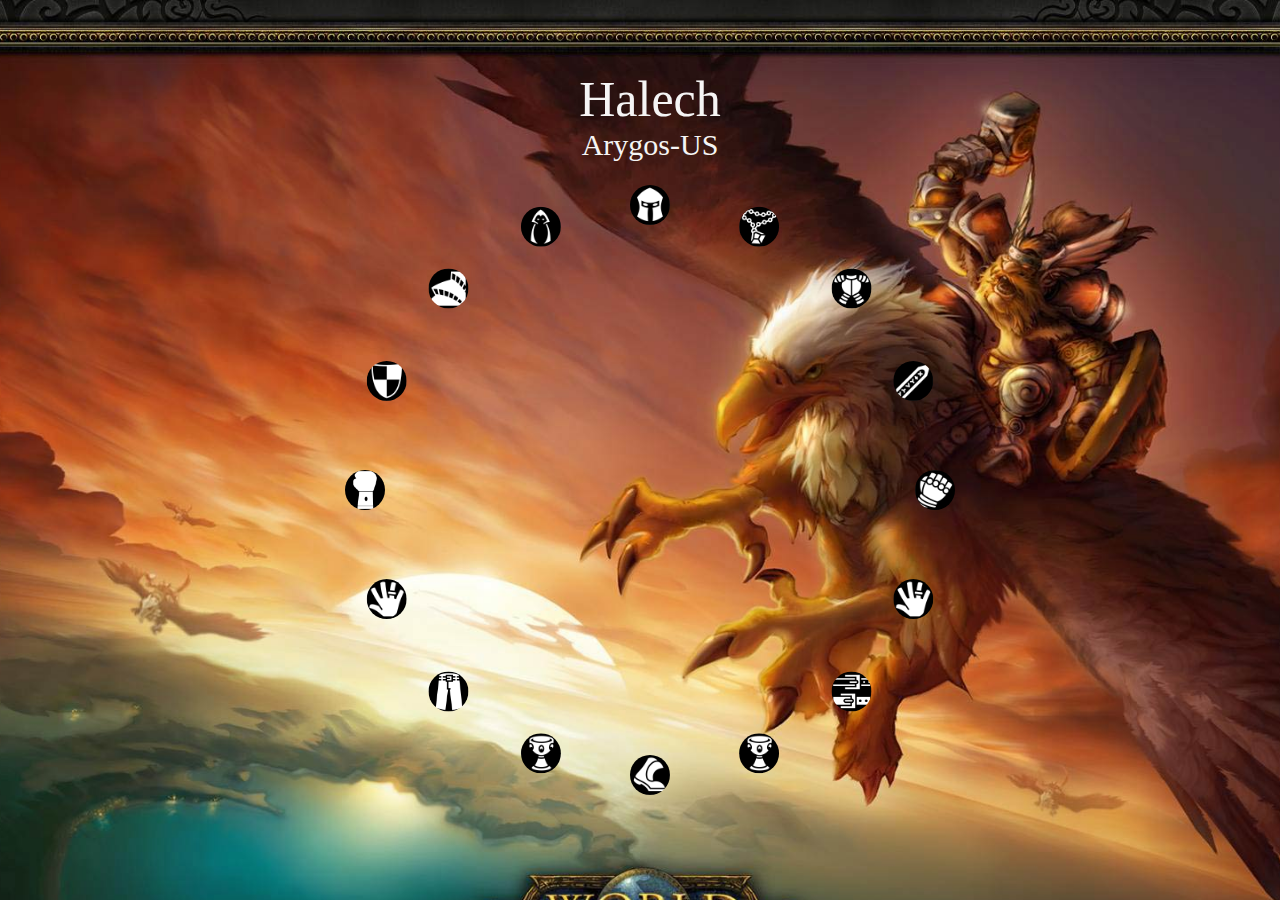
<file: index.html>
<!DOCTYPE html>
<html ng-app="app">

<head lang="en">
    <meta charset="UTF-8">
    <title>WoW Gear Planner</title>
    <link rel="icon" type="image/x-icon" href="favicon.ico">

    <!-- TODO: Manage Resource loading -->

    <link href="libraries/bootstrap.css" rel="stylesheet" type="text/css">
    <link href="libraries/DarkTip.wow.css" rel="stylesheet" type="text/css">

    <link href="app/app.css" rel="stylesheet" type="text/css">
    <link href="app/wishlist/wishlist.css" rel="stylesheet" type="text/css">
    <link href="app/wishlist/wishlist-animation.css" rel="stylesheet" type="text/css">

    <script src="libraries/angular.js"></script>
    <script src="libraries/angular-animate.js"></script>
    <script src="libraries/angular-route.js"></script>
    <script src="libraries/angular-sanitize.js"></script>
    <script src="libraries/ui-bootstrap-tpls-0.11.0.min.js"></script>
    <script src="libraries/DarkTip.wow.js"></script>

    <script src="app/model.js"></script>

    <script src="services/battlenet-item-data-service.js"></script>
    <script src="services/fake-character-data-service.js"></script>
    <script src="services/fake-raid-data-service.js"></script>
    <script src="services/fake-wishlist-data-service.js"></script>
    <script src="services/services.js"></script>

    <script src="app/app.js"></script>

    <script src="app/wishlist/wishlist.js"></script>
    <script src="app/wishlist/wishlist-controller.js"></script>
</head>

<body>
    <div ng-view class="view_container"></div>
</body>

</html>
</file>
<file: libraries/DarkTip.wow.css>
/* DarkTip (v1.2.1) by Martin Gelder (Dark Spot in the Corner), Copyright (c) 2014 */

/*!
 * qTip2 - Pretty powerful tooltips - v2.0.1-28-
 * http://qtip2.com
 *
 * Copyright (c) 2013 Craig Michael Thompson
 * Released under the MIT, GPL licenses
 * http://jquery.org/license
 *
 * Date: Fri Mar 1 2013 10:50 GMT+0000
 * Plugins: svg ajax tips modal viewport imagemap ie6
 * Styles: basic css3
 */

/* Core qTip styles */
.qtip{
	position: absolute;
	left: -28000px;
	top: -28000px;
	display: none;

	max-width: 280px;
	min-width: 50px;
	
	font-size: 10.5px;
	line-height: 12px;

	direction: ltr;

	box-shadow: none;
	padding: 0;
}

	.qtip-content{
		position: relative;
		padding: 5px 9px;
		overflow: hidden;

		text-align: left;
		word-wrap: break-word;
	}

	.qtip-titlebar{
		position: relative;
		padding: 5px 35px 5px 10px;
		overflow: hidden;

		border-width: 0 0 1px;
		font-weight: bold;
	}

	.qtip-titlebar + .qtip-content{ border-top-width: 0 !important; }

	/* Default close button class */
	.qtip-close{
		position: absolute;
		right: -9px; top: -9px;

		cursor: pointer;
		outline: medium none;

		border-width: 1px;
		border-style: solid;
		border-color: transparent;
	}

		.qtip-titlebar .qtip-close{
			right: 4px; top: 50%;
			margin-top: -9px;
		}
	
		* html .qtip-titlebar .qtip-close{ top: 16px; } /* IE fix */

		.qtip-titlebar .ui-icon,
		.qtip-icon .ui-icon{
			display: block;
			text-indent: -1000em;
			direction: ltr;
			vertical-align: middle;
		}

		.qtip-icon, .qtip-icon .ui-icon{
			-moz-border-radius: 3px;
			-webkit-border-radius: 3px;
			border-radius: 3px;
			text-decoration: none;
		}

			.qtip-icon .ui-icon{
				width: 18px;
				height: 14px;

				text-align: center;
				text-indent: 0;
				font: normal bold 10px/13px Tahoma,sans-serif;

				color: inherit;
				background: transparent none no-repeat -100em -100em;
			}


/* Applied to 'focused' tooltips e.g. most recently displayed/interacted with */
.qtip-focus{}

/* Applied on hover of tooltips i.e. added/removed on mouseenter/mouseleave respectively */
.qtip-hover{}

/* Default tooltip style */
.qtip-default{
	border-width: 1px;
	border-style: solid;
	border-color: #F1D031;

	background-color: #FFFFA3;
	color: #555;
}

	.qtip-default .qtip-titlebar{
		background-color: #FFEF93;
	}

	.qtip-default .qtip-icon{
		border-color: #CCC;
		background: #F1F1F1;
		color: #777;
	}
	
	.qtip-default .qtip-titlebar .qtip-close{
		border-color: #AAA;
		color: #111;
	}


/*! Light tooltip style */
.qtip-light{
	background-color: white;
	border-color: #E2E2E2;
	color: #454545;
}

	.qtip-light .qtip-titlebar{
		background-color: #f1f1f1;
	}


/*! Dark tooltip style */
.qtip-dark{
	background-color: #505050;
	border-color: #303030;
	color: #f3f3f3;
}

	.qtip-dark .qtip-titlebar{
		background-color: #404040;
	}

	.qtip-dark .qtip-icon{
		border-color: #444;
	}

	.qtip-dark .qtip-titlebar .ui-state-hover{
		border-color: #303030;
	}


/*! Cream tooltip style */
.qtip-cream{
	background-color: #FBF7AA;
	border-color: #F9E98E;
	color: #A27D35;
}

	.qtip-cream .qtip-titlebar{
		background-color: #F0DE7D;
	}

	.qtip-cream .qtip-close .qtip-icon{
		background-position: -82px 0;
	}


/*! Red tooltip style */
.qtip-red{
	background-color: #F78B83;
	border-color: #D95252;
	color: #912323;
}

	.qtip-red .qtip-titlebar{
		background-color: #F06D65;
	}

	.qtip-red .qtip-close .qtip-icon{
		background-position: -102px 0;
	}

	.qtip-red .qtip-icon{
		border-color: #D95252;
	}

	.qtip-red .qtip-titlebar .ui-state-hover{
		border-color: #D95252;
	}


/*! Green tooltip style */
.qtip-green{
	background-color: #CAED9E;
	border-color: #90D93F;
	color: #3F6219;
}

	.qtip-green .qtip-titlebar{
		background-color: #B0DE78;
	}

	.qtip-green .qtip-close .qtip-icon{
		background-position: -42px 0;
	}


/*! Blue tooltip style */
.qtip-blue{
	background-color: #E5F6FE;
	border-color: #ADD9ED;
	color: #5E99BD;
}

	.qtip-blue .qtip-titlebar{
		background-color: #D0E9F5;
	}

	.qtip-blue .qtip-close .qtip-icon{
		background-position: -2px 0;
	}


/* Add shadows to your tooltips in: FF3+, Chrome 2+, Opera 10.6+, IE9+, Safari 2+ */
.qtip-shadow{
	-webkit-box-shadow: 1px 1px 3px 1px rgba(0, 0, 0, 0.15);
	-moz-box-shadow: 1px 1px 3px 1px rgba(0, 0, 0, 0.15);
	box-shadow: 1px 1px 3px 1px rgba(0, 0, 0, 0.15);
}

/* Add rounded corners to your tooltips in: FF3+, Chrome 2+, Opera 10.6+, IE9+, Safari 2+ */
.qtip-rounded,
.qtip-tipsy,
.qtip-bootstrap{
	-moz-border-radius: 5px;
	-webkit-border-radius: 5px;
	border-radius: 5px;
}

.qtip-rounded .qtip-titlebar{
	-moz-border-radius: 5px 5px 0 0;
	-webkit-border-radius: 5px 5px 0 0;
	border-radius: 5px 5px 0 0;
}

/* Youtube tooltip style */
.qtip-youtube{
	-moz-border-radius: 2px;
	-webkit-border-radius: 2px;
	border-radius: 2px;
	
	-webkit-box-shadow: 0 0 3px #333;
	-moz-box-shadow: 0 0 3px #333;
	box-shadow: 0 0 3px #333;

	color: white;
	border-width: 0;

	background: #4A4A4A;
	background-image: -webkit-gradient(linear,left top,left bottom,color-stop(0,#4A4A4A),color-stop(100%,black));
	background-image: -webkit-linear-gradient(top,#4A4A4A 0,black 100%);
	background-image: -moz-linear-gradient(top,#4A4A4A 0,black 100%);
	background-image: -ms-linear-gradient(top,#4A4A4A 0,black 100%);
	background-image: -o-linear-gradient(top,#4A4A4A 0,black 100%);
}

	.qtip-youtube .qtip-titlebar{
		background-color: #4A4A4A;
		background-color: rgba(0,0,0,0);
	}
	
	.qtip-youtube .qtip-content{
		padding: .75em;
		font: 12px arial,sans-serif;
		
		filter: progid:DXImageTransform.Microsoft.Gradient(GradientType=0,StartColorStr=#4a4a4a,EndColorStr=#000000);
		-ms-filter: "progid:DXImageTransform.Microsoft.Gradient(GradientType=0,StartColorStr=#4a4a4a,EndColorStr=#000000);";
	}

	.qtip-youtube .qtip-icon{
		border-color: #222;
	}

	.qtip-youtube .qtip-titlebar .ui-state-hover{
		border-color: #303030;
	}


/* jQuery TOOLS Tooltip style */
.qtip-jtools{
	background: #232323;
	background: rgba(0, 0, 0, 0.7);
	background-image: -webkit-gradient(linear, left top, left bottom, from(#717171), to(#232323));
	background-image: -moz-linear-gradient(top, #717171, #232323);
	background-image: -webkit-linear-gradient(top, #717171, #232323);
	background-image: -ms-linear-gradient(top, #717171, #232323);
	background-image: -o-linear-gradient(top, #717171, #232323);

	border: 2px solid #ddd;
	border: 2px solid rgba(241,241,241,1);

	-moz-border-radius: 2px;
	-webkit-border-radius: 2px;
	border-radius: 2px;

	-webkit-box-shadow: 0 0 12px #333;
	-moz-box-shadow: 0 0 12px #333;
	box-shadow: 0 0 12px #333;
}

	/* IE Specific */
	.qtip-jtools .qtip-titlebar{
		background-color: transparent;
		filter:progid:DXImageTransform.Microsoft.gradient(startColorstr=#717171,endColorstr=#4A4A4A);
		-ms-filter: "progid:DXImageTransform.Microsoft.gradient(startColorstr=#717171,endColorstr=#4A4A4A)";
	}
	.qtip-jtools .qtip-content{
		filter:progid:DXImageTransform.Microsoft.gradient(startColorstr=#4A4A4A,endColorstr=#232323);
		-ms-filter: "progid:DXImageTransform.Microsoft.gradient(startColorstr=#4A4A4A,endColorstr=#232323)";
	}

	.qtip-jtools .qtip-titlebar,
	.qtip-jtools .qtip-content{
		background: transparent;
		color: white;
		border: 0 dashed transparent;
	}

	.qtip-jtools .qtip-icon{
		border-color: #555;
	}

	.qtip-jtools .qtip-titlebar .ui-state-hover{
		border-color: #333;
	}


/* Cluetip style */
.qtip-cluetip{
	-webkit-box-shadow: 4px 4px 5px rgba(0, 0, 0, 0.4);
	-moz-box-shadow: 4px 4px 5px rgba(0, 0, 0, 0.4);
	box-shadow: 4px 4px 5px rgba(0, 0, 0, 0.4);

	background-color: #D9D9C2;
	color: #111;
	border: 0 dashed transparent;
}

	.qtip-cluetip .qtip-titlebar{
		background-color: #87876A;
		color: white;
		border: 0 dashed transparent;
	}
	
	.qtip-cluetip .qtip-icon{
		border-color: #808064;
	}
	
	.qtip-cluetip .qtip-titlebar .ui-state-hover{
		border-color: #696952;
		color: #696952;
	}


/* Tipsy style */
.qtip-tipsy{
	background: black;
	background: rgba(0, 0, 0, .87);

	color: white;
	border: 0 solid transparent;

	font-size: 11px;
	font-family: 'Lucida Grande', sans-serif;
	font-weight: bold;
	line-height: 16px;
	text-shadow: 0 1px black;
}

	.qtip-tipsy .qtip-titlebar{
		padding: 6px 35px 0 10;
		background-color: transparent;
	}

	.qtip-tipsy .qtip-content{
		padding: 6px 10;
	}
	
	.qtip-tipsy .qtip-icon{
		border-color: #222;
		text-shadow: none;
	}

	.qtip-tipsy .qtip-titlebar .ui-state-hover{
		border-color: #303030;
	}


/* Tipped style */
.qtip-tipped{
	border: 3px solid #959FA9;

	-moz-border-radius: 3px;
	-webkit-border-radius: 3px;
	border-radius: 3px;

	background-color: #F9F9F9;
	color: #454545;

	font-weight: normal;
	font-family: serif;
}

	.qtip-tipped .qtip-titlebar{
		border-bottom-width: 0;

		color: white;
		background: #3A79B8;
		background-image: -webkit-gradient(linear, left top, left bottom, from(#3A79B8), to(#2E629D));
		background-image: -webkit-linear-gradient(top, #3A79B8, #2E629D);
		background-image: -moz-linear-gradient(top, #3A79B8, #2E629D);
		background-image: -ms-linear-gradient(top, #3A79B8, #2E629D);
		background-image: -o-linear-gradient(top, #3A79B8, #2E629D);
		filter:progid:DXImageTransform.Microsoft.gradient(startColorstr=#3A79B8,endColorstr=#2E629D);
		-ms-filter: "progid:DXImageTransform.Microsoft.gradient(startColorstr=#3A79B8,endColorstr=#2E629D)";
	}

	.qtip-tipped .qtip-icon{
		border: 2px solid #285589;
		background: #285589;
	}

		.qtip-tipped .qtip-icon .ui-icon{
			background-color: #FBFBFB;
			color: #555;
		}


/**
 * Twitter Bootstrap style.
 *
 * Tested with IE 8, IE 9, Chrome 18, Firefox 9, Opera 11.
 * Does not work with IE 7.
 */
.qtip-bootstrap{
	/** Taken from Bootstrap body */
	font-size: 14px;
	line-height: 20px;
	color: #333333;

	/** Taken from Bootstrap .popover */
	padding: 1px;
	background-color: #ffffff;
	border: 1px solid #ccc;
	border: 1px solid rgba(0, 0, 0, 0.2);
	-webkit-border-radius: 6px;
	-moz-border-radius: 6px;
	border-radius: 6px;
	-webkit-box-shadow: 0 5px 10px rgba(0, 0, 0, 0.2);
	-moz-box-shadow: 0 5px 10px rgba(0, 0, 0, 0.2);
	box-shadow: 0 5px 10px rgba(0, 0, 0, 0.2);
	-webkit-background-clip: padding-box;
	-moz-background-clip: padding;
	background-clip: padding-box;
}

	.qtip-bootstrap .qtip-titlebar{
		/** Taken from Bootstrap .popover-title */
		padding: 8px 14px;
		margin: 0;
		font-size: 14px;
		font-weight: normal;
		line-height: 18px;
		background-color: #f7f7f7;
		border-bottom: 1px solid #ebebeb;
		-webkit-border-radius: 5px 5px 0 0;
		-moz-border-radius: 5px 5px 0 0;
		border-radius: 5px 5px 0 0;
	}

		.qtip-bootstrap .qtip-titlebar .qtip-close{
			/**
			 * Overrides qTip2:
			 * .qtip-titlebar .qtip-close{
			 *   [...]
			 *   right: 4px;
			 *   top: 50%;
			 *   [...]
			 *   border-style: solid;
			 * }
			 */
			right: 11px;
			top: 45%;
			border-style: none;
		}

	.qtip-bootstrap .qtip-content{
		/** Taken from Bootstrap .popover-content */
		padding: 9px 14px;
	}

	.qtip-bootstrap .qtip-icon{
		/**
		 * Overrides qTip2:
		 * .qtip-default .qtip-icon {
		 *   border-color: #CCC;
		 *   background: #F1F1F1;
		 *   color: #777;
		 * }
		 */
		background: transparent;
	}

		.qtip-bootstrap .qtip-icon .ui-icon{
			/**
			 * Overrides qTip2:
			 * .qtip-icon .ui-icon{
			 *   width: 18px;
			 *   height: 14px;
			 * }
			 */
			width: auto;
			height: auto;

			/* Taken from Bootstrap .close */
			float: right;
			font-size: 20px;
			font-weight: bold;
			line-height: 18px;
			color: #000000;
			text-shadow: 0 1px 0 #ffffff;
			opacity: 0.2;
			filter: alpha(opacity=20);
		}

		.qtip-bootstrap .qtip-icon .ui-icon:hover{
			/* Taken from Bootstrap .close:hover */
			color: #000000;
			text-decoration: none;
			cursor: pointer;
			opacity: 0.4;
			filter: alpha(opacity=40);
		}


/* IE9 fix - removes all filters */
.qtip:not(.ie9haxors) div.qtip-content,
.qtip:not(.ie9haxors) div.qtip-titlebar{
	filter: none;
	-ms-filter: none;
}


/* Tips plugin */
.qtip .qtip-tip{
	margin: 0 auto;
	overflow: hidden;
	z-index: 10;
	
}

	/* Opera bug #357 - Incorrect tip position
	https://github.com/Craga89/qTip2/issues/367 */
	x:-o-prefocus, .qtip .qtip-tip{
		visibility: hidden;
	}

	.qtip .qtip-tip,
	.qtip .qtip-tip .qtip-vml,
	.qtip .qtip-tip canvas{
		position: absolute;

		color: #123456;
		background: transparent;
		border: 0 dashed transparent;
	}
	
	.qtip .qtip-tip canvas{ top: 0; left: 0; }

	.qtip .qtip-tip .qtip-vml{
		behavior: url(#default#VML);
		display: inline-block;
		visibility: visible;
	}
/* Modal plugin */
#qtip-overlay{
	position: fixed;
	left: -10000em;
	top: -10000em;
}

	/* Applied to modals with show.modal.blur set to true */
	#qtip-overlay.blurs{ cursor: pointer; }

	/* Change opacity of overlay here */
	#qtip-overlay div{
		position: absolute;
		left: 0; top: 0;
		width: 100%; height: 100%;

		background-color: black;

		opacity: 0.7;
		filter:alpha(opacity=70);
		-ms-filter:"progid:DXImageTransform.Microsoft.Alpha(Opacity=70)";
	}


/* IE6 Modal plugin fix */
.qtipmodal-ie6fix{
	position: absolute !important;
}

/* ==========================================================================
 * --- DarkTip.wow Styles ---------------------------------------------------
 * ========================================================================== */
.darktip-tooltip-wow {
  max-width: 750px;
  min-width: 200px;
  font-family: Arial, Verdana, sans-serif;
  font-size: 12px;
  line-height: 15px;
  background-color: transparent;
  border-color: #333;
}
.darktip-tooltip-wow .darktip-cquality-0 {
  /* Poor        */
  color: #9D9D9D !important;
}
.darktip-tooltip-wow .darktip-cquality-1 {
  /* Common      */
  color: #FFFFFF !important;
}
.darktip-tooltip-wow .darktip-cquality-2 {
  /* Uncommon    */
  color: #1EFF00 !important;
}
.darktip-tooltip-wow .darktip-cquality-3 {
  /* Rare        */
  color: #0070FF !important;
}
.darktip-tooltip-wow .darktip-cquality-4 {
  /* Epic        */
  color: #C600FF !important;
}
.darktip-tooltip-wow .darktip-cquality-5 {
  /* Legendary   */
  color: #FF8000 !important;
}
.darktip-tooltip-wow .darktip-cquality-6 {
  /* Artifact    */
  color: #E6CC80 !important;
}
.darktip-tooltip-wow .darktip-cquality-7 {
  /* Heirloom    */
  color: #E6CC80 !important;
}
.darktip-tooltip-wow .darktip-cclass-1 {
  /* Warrior      */
  color: #C79C6E !important;
}
.darktip-tooltip-wow .darktip-cclass-2 {
  /* Paladin      */
  color: #F58CBA !important;
}
.darktip-tooltip-wow .darktip-cclass-3 {
  /* Hunter       */
  color: #ABD473 !important;
}
.darktip-tooltip-wow .darktip-cclass-4 {
  /* Rogue        */
  color: #FFF569 !important;
}
.darktip-tooltip-wow .darktip-cclass-5 {
  /* Priest       */
  color: #FFFFFF !important;
}
.darktip-tooltip-wow .darktip-cclass-6 {
  /* Death Knight */
  color: #C41F3B !important;
}
.darktip-tooltip-wow .darktip-cclass-7 {
  /* Shaman       */
  color: #0070DE !important;
}
.darktip-tooltip-wow .darktip-cclass-8 {
  /* Mage         */
  color: #69CCF0 !important;
}
.darktip-tooltip-wow .darktip-cclass-9 {
  /* Warlock      */
  color: #9482C9 !important;
}
.darktip-tooltip-wow .darktip-cclass-10 {
  /* Monk         */
  color: #00FFBA !important;
}
.darktip-tooltip-wow .darktip-cclass-11 {
  /* Druid        */
  color: #FF7D0A !important;
}
.darktip-tooltip-wow .darkstip-cside-0,
.darktip-tooltip-wow .darkstip-cside-alliance {
  color: #80BBFF !important;
}
.darktip-tooltip-wow .darkstip-cside-1,
.darktip-tooltip-wow .darkstip-cside-horde {
  color: #FF8080 !important;
}
.darktip-tooltip-wow .darktip-crealmtype-pve {
  color: #44CC33;
}
.darktip-tooltip-wow .darktip-crealmtype-pvp {
  color: #FF5533;
}
.darktip-tooltip-wow .darktip-crealmtype-rp {
  color: #BBCC33;
}
.darktip-tooltip-wow .darktip-crealmtype-rppvp {
  color: #FF9944;
}
.darktip-tooltip-wow .darktip-crealmstatus-true {
  color: #33FF33;
}
.darktip-tooltip-wow .darktip-crealmstatus-false {
  color: #FF3333;
}
.darktip-tooltip-wow .darktip-crealmqueue-true {
  color: #FFBB33;
}
.darktip-tooltip-wow .darktip-icon-leader-pvp {
  /* Original image: http://eu.battle.net/wow/static/images/pvp/leader.gif / (c) 2011 by Blizzard Entertainment */
  background: url([data-uri]) center right no-repeat;
  padding-right: 16px;
}
.darktip-tooltip-wow .darktip-icon-achievenemtpoints {
  /* Original image: http://us.battle.net/wow/static/images/icons/achievements.gif / (c) 2011 by Blizzard Entertainment */
  background: url([data-uri]) center right no-repeat;
  padding-right: 12px;
}
.darktip-tooltip-wow .darktip-icon-gold {
  padding-right: 15px;
  padding-left: 5px;
  /* Original image: http://us.battle.net/wow/static/images/icons/gold.gif / (c) 2011 by Blizzard Entertainment */
  background: url([data-uri]) right center no-repeat;
}
.darktip-tooltip-wow .darktip-icon-silver {
  padding-right: 15px;
  padding-left: 5px;
  /* Original image: http://us.battle.net/wow/static/images/icons/silver.gif / (c) 2011 by Blizzard Entertainment */
  background: url([data-uri]) right center no-repeat;
}
.darktip-tooltip-wow .darktip-icon-copper {
  padding-right: 15px;
  padding-left: 5px;
  /* Original image: http://us.battle.net/wow/static/images/icons/copper.gif / (c) 2011 by Blizzard Entertainment */
  background: url([data-uri]) right center no-repeat;
}
.darktip-tooltip-wow .darktip-icon-socket {
  display: block;
  position: relative;
  width: 15px;
  height: 15px;
}
.darktip-tooltip-wow .darktip-icon-socket .darktip-gem {
  display: block;
  width: 15px;
  height: 15px;
}
.darktip-tooltip-wow .darktip-icon-socket .darktip-gem img {
  display: block;
  width: 13px;
  height: 13px;
  padding: 0;
  position: absolute;
  left: -3px;
  top: -3px;
}
.darktip-tooltip-wow .darktip-icon-socket .darktip-empty {
  position: absolute;
  left: 1px;
  top: 1px;
  width: 13px;
  height: 13px;
}
.darktip-tooltip-wow .darktip-icon-socket .frame {
  position: absolute;
  left: 0;
  top: 0;
  width: 15px;
  height: 15px;
  /* Original image: http://us.battle.net/wow/static/images/icons/frames/sockets.png / (c) 2011 by Blizzard Entertainment */
  background: url([data-uri]) no-repeat;
}
.darktip-tooltip-wow .darktip-icon-socket.darktip-socket-META .darktip-empty {
  background-color: #29292A;
}
.darktip-tooltip-wow .darktip-icon-socket.darktip-socket-RED .darktip-empty {
  background-color: #301010;
}
.darktip-tooltip-wow .darktip-icon-socket.darktip-socket-YELLOW .darktip-empty {
  background-color: #403010;
}
.darktip-tooltip-wow .darktip-icon-socket.darktip-socket-BLUE .darktip-empty {
  background-color: #102040;
}
.darktip-tooltip-wow .darktip-icon-socket.darktip-socket-PRISMATIC .darktip-empty {
  background-color: #29292A;
}
.darktip-tooltip-wow .darktip-icon-socket.darktip-socket-HYDRAULIC .darktip-empty {
  background-color: #FF0000;
}
.darktip-tooltip-wow .darktip-icon-socket.darktip-socket-COGWHEEL .darktip-empty {
  background-color: #29292A;
}
.darktip-tooltip-wow .darktip-icon-socket.darktip-socket-META .darktip-frame {
  background-position: -45px 0;
}
.darktip-tooltip-wow .darktip-icon-socket.darktip-socket-RED .darktip-frame {
  background-position: 0 0;
}
.darktip-tooltip-wow .darktip-icon-socket.darktip-socket-YELLOW .darktip-frame {
  background-position: -15px 0;
}
.darktip-tooltip-wow .darktip-icon-socket.darktip-socket-BLUE .darktip-frame {
  background-position: -30px 0;
}
.darktip-tooltip-wow .darktip-icon-socket.darktip-socket-ORANGE .darktip-frame {
  background-position: -90px 0;
}
.darktip-tooltip-wow .darktip-icon-socket.darktip-socket-PURPLE .darktip-frame {
  background-position: -75px 0;
}
.darktip-tooltip-wow .darktip-icon-socket.darktip-socket-GREEN .darktip-frame {
  background-position: 105px 0;
}
.darktip-tooltip-wow .darktip-icon-socket.darktip-socket-PRISMATIC .darktip-frame {
  background-position: -60px 0;
}
.darktip-tooltip-wow .darktip-icon-socket.darktip-socket-HYDRAULIC .darktip-frame {
  background-position: 0 0;
}
.darktip-tooltip-wow .darktip-icon-socket.darktip-socket-COGWHEEL .darktip-frame {
  background-position: -45px 0;
}
.darktip-tooltip-wow .qtip-content {
  border-color: #333;
  color: #fff;
  background-color: #000;
  background-color: rgba(0, 0, 0, 0.85);
}
.darktip-tooltip-wow .darktip-tooltip-404 {
  padding: 3 px;
}
.darktip-tooltip-wow .darktip-tooltip-404 .darktip-title {
  font-size: 16px;
  font-weight: bold;
  border-bottom: 1px solid #444;
  margin-bottom: 5px;
  padding-bottom: 3px;
  color: #FF3333;
}
.darktip-tooltip-wow .darktip-tooltip-404 .darktip-sub {
  font-size: 14px;
  color: #808080;
}
.darktip-tooltip-wow .darktip-tooltip-404 div .darktip-value {
  color: #FFB100;
}
.darktip-tooltip-wow .darktip-only-s {
  display: inherit;
}
body.darktip-extended-mode .darktip-tooltip-wow .darktip-only-s {
  display: none;
}
.darktip-tooltip-wow .darktip-only-x {
  display: none;
}
body.darktip-extended-mode .darktip-tooltip-wow .darktip-only-x {
  display: inherit;
}
.darktip-tooltip-wow .darktip-info-meta {
  color: #777;
  padding-top: 6px;
  padding-bottom: 3px;
}
.darktip-tooltip-wow .darktip-row {
  padding-bottom: 1px;
}
.darktip-tooltip-wow .darktip-row.darktip-padded {
  padding: 2px 4px;
}
.darktip-tooltip-wow .darktip-row.darktip-padded-above {
  padding-top: 5px;
}
.darktip-tooltip-wow .darktip-row.darktip-padded-below {
  padding-bottom: 5px;
}
.darktip-tooltip-wow .darktip-row.alt {
  background-color: rgba(0, 0, 0, 0.33);
}
.darktip-tooltip-wow div {
  position: relative;
}
.darktip-tooltip-wow .darktip-headline {
  font-size: 14px;
  font-weight: bold;
  border-bottom: 1px solid #444;
  margin-bottom: 5px;
  padding-bottom: 3px;
}
.darktip-tooltip-wow .darktip-headline-right {
  float: right;
  font-size: 14px;
  font-weight: bold;
  padding-left: 10px;
}
.darktip-tooltip-wow .darktip-block {
  padding-left: 5px;
}
.darktip-tooltip-wow .darktip-spec .darktip-role {
  font-size: 80%;
}
.darktip-tooltip-wow .darktip-spec .darktip-talent,
.darktip-tooltip-wow .darktip-spec .darktip-glyph {
  padding-left: 10px;
  font-size: 87%;
}
.darktip-tooltip-wow .tooltip-spec .darktip-spec {
  padding-top: 4px;
}
.darktip-tooltip-wow .darktip-icon {
  float: left;
  border: 4px solid rgba(0, 0, 0, 0.33);
}
.darktip-tooltip-wow .darktip-col-70 {
  padding: 4px 4px 4px 70px;
}
.darktip-tooltip-wow .darktip-col-98 {
  padding: 4px 4px 4px 98px;
}
.darktip-tooltip-wow .darktip-pos-right {
  position: absolute;
  top: 0;
  right: 0;
}
.darktip-tooltip-wow .darktip-padded .darktip-pos-right {
  position: absolute;
  top: 2px;
  right: 4px;
}
.darktip-tooltip-wow .darktip-icon-10x10 {
  vertical-align: middle;
  height: 10px;
  width: auto;
}
.darktip-tooltip-wow .darktip-icon-18x18 {
  vertical-align: middle;
  height: 18px;
  width: auto;
}
.darktip-tooltip-wow .darktip-sockets .darktip-socket {
  line-height: 18px;
  overflow: hidden;
}
.darktip-tooltip-wow .darktip-sockets .darktip-icon-socket {
  float: left;
  margin-right: 4px;
  margin-top: 1px;
}
.darktip-tooltip-wow .darktip-sub {
  font-size: 85%;
}
.darktip-tooltip-wow .darktip-headline .darktip-sub {
  font-weight: normal;
}
.darktip-tooltip-wow .darktip-split-row {
  position: relative;
}
.darktip-tooltip-wow .darktip-highlight-custom {
  color: #0F0;
}
.darktip-tooltip-wow .darktip-highlight-strong {
  color: #71D5FF;
}
.darktip-tooltip-wow .darktip-highlight-medium {
  color: #FFD100;
}
.darktip-tooltip-wow .darktip-highlight-weak {
  color: #C09A67;
}
.darktip-tooltip-wow .darktip-highlight-won {
  color: #66FF66;
}
.darktip-tooltip-wow .darktip-highlight-lost {
  color: #FF6666;
}
.darktip-tooltip-wow .darktip-highlight-reduced {
  color: #909090;
}
.darktip-tooltip-wow .darktip-highlight-transmog {
  color: #FF80FF;
}
.darktip-tooltip-wow .darktip-ilvl-2low {
  color: #FF5757;
}
.darktip-tooltip-wow .darktip-ilvl-low {
  color: #FFAB57;
}
.darktip-tooltip-wow .darktip-ilvl-match {
  color: #FFFF57;
}
.darktip-tooltip-wow .darktip-ilvl-high {
  color: #ACFF59;
}
.darktip-tooltip-wow .darktip-ilvl-2high {
  color: #59FF59;
}
.darktip-ajaxloading {
  font-family: Arial, Verdana, sans-serif;
  font-size: 12px;
  line-height: 15px;
  background-color: transparent;
  border-color: #333;
}
</file>
<file: app/app.css>
body, html {
    height: 100%;
    width: 100%;
    background: url("images/wow-world-of-warcraft.jpg") no-repeat;
    background-position-x: center;
    background-color: black;
    background-size: 1420px;
    margin: 0px;
}

.centered {
    position: absolute;
    left: 0px;
    right: 0px;
    margin: auto auto;
}

.circle {
    border-radius: 50%;
}

.view_container {
    min-width: 1300px;
    min-height: 850px;
}
</file>
<file: app/wishlist/wishlist.css>
.character_banner {
    font-family: Quattrocento;
    color: whitesmoke;
    padding-top: 70px;
    text-align: center;
}

.character_name {
    font-size: 50px;
}

.character_server {
    font-size: 30px;
}

.profile_image {
    height: 100%;
    border-radius: 50%;
}

#radial_menu {
    width: 515px;
    height: 515px;
    margin-top: 70px;
    position: relative;
}

.menu_item {
    height: 1px;
    width: 1px;
    overflow: visible;
    top: 50%;
}

.menu_item.highlight {
    box-shadow: 0 0 25px 30px gold;
    border: solid 1px;
    border-radius: 50%;
}

.menu_item.highlight img {
    transform: scale(1.2);
}

.menu_item_icon {
    height: 40px;
    width: 40px;
    position: relative;
    top: -20px;
    left: -20px; /*Shift image so animations are done using the center of the icon*/
}

.collected_menu_item_check {
    height: 40px;
    position: absolute;
    top: -20px;
    left: -20px;
}

.item_select_container {
    position: relative;
    margin: auto;
    width: 100%;
    bottom: 170px;
}

.item_selection {
    margin: auto;
    height: 64px;
    width: 385px;
}

.item_icon {
    width: 50px;
    float: left;
    margin-right: 5px;
}

.item_icon img {
    height: 50px;
}

.item_selection input {
    width: calc(100% - 55px);
    height: 48px;
    float: left;
    font-size: 24px;
}

.item_info {
    width: 300px;
    top: calc(50% - 100px);
    left: -950px;
    opacity: 1;
    border-radius: 10px;
}

.new_item_info {
    left: 600px;
}

.item_selection_button_container {
    margin-left: 95px;
    padding-top: 53px;
}

.collected_btn_check {
    height: 14px;
    margin-right: 2px;
    margin-bottom: 4px;
}

.darktip-tooltip-wow .darktip-icon {
    margin: 2px;
}

.darktip-tooltip-wow {
    background-color: rgba(0,0,0,.85);
    color: white;
}
</file>
<file: app/wishlist/wishlist-animation.css>
.menu_item_animation {
    transition: transform 1.5s ease;
    transform: rotate(90deg) translateX(-285px) rotate(-90deg);
}

.menu_item_icon {
    transition: height 0.5s, width 0.5s;
}

.menu_item_icon:hover {
    transform: scale(1.2);
}

.item_select_container.ng-hide-add,
.item_select_container.ng-hide-remove {
    transition:all 0.5s linear;

    display:block!important;
    opacity:1;
}

.item_select_container.ng-hide {
    opacity:0;
}

.item_info.ng-hide-add,
.item_info.ng-hide-remove {
    transition:all 0.5s linear;

    display:block!important;
    opacity:1;
}

.item_info.ng-hide {
    opacity:0;
}
</file>
